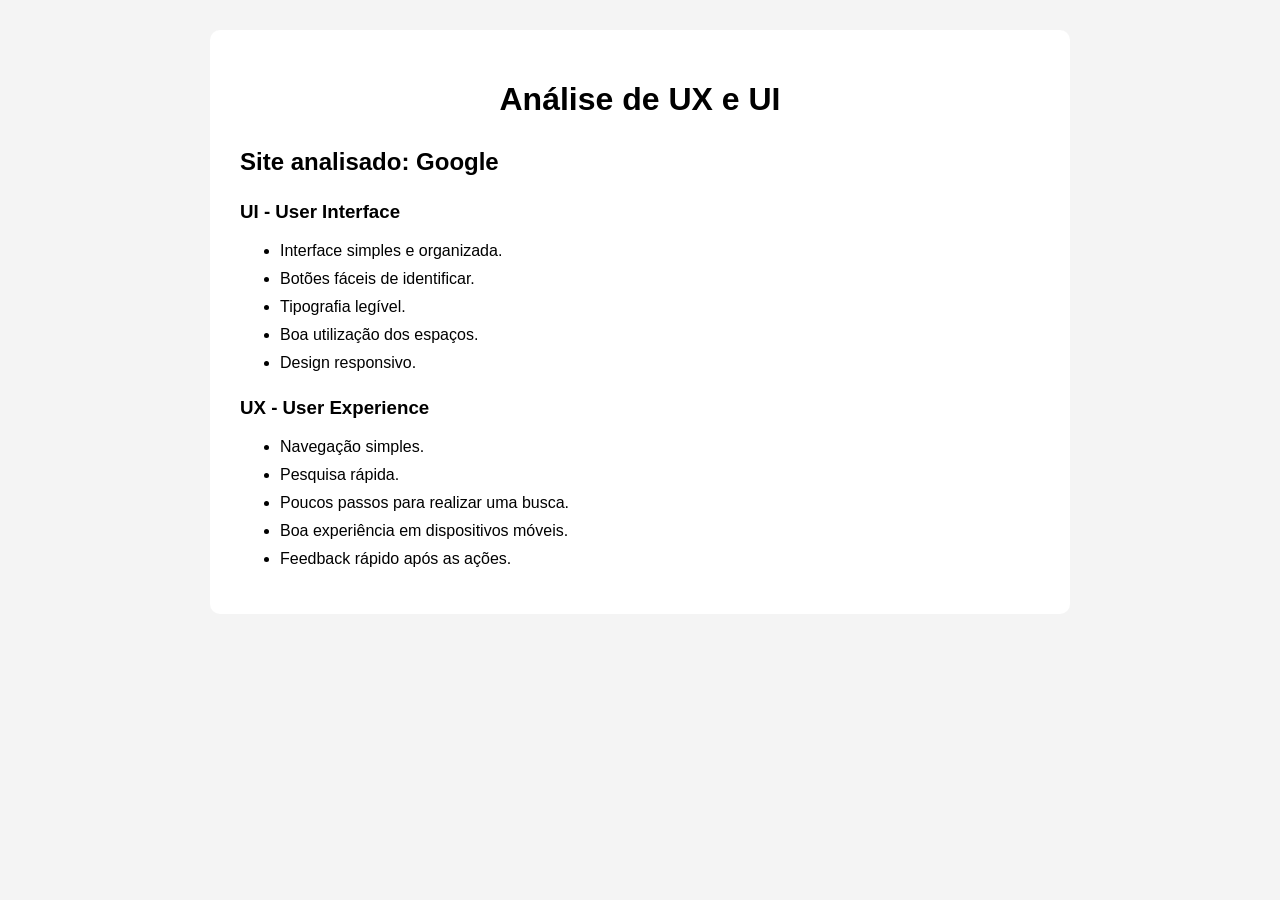
<file: exercicio 1/index.html>
<!DOCTYPE html>
<html lang="pt-BR">
 
<head>
    <meta charset="UTF-8">
    <meta name="viewport" content="width=device-width, initial-scale=1.0">
 
    <title>Análise de UX e UI</title>
 
    <link rel="stylesheet" href="style.css">
</head>
 
<body>
 
    <main class="container">
 
        <h1>Análise de UX e UI</h1>
 
        <h2>Site analisado: Google</h2>
 
        <section>
            <h3>UI - User Interface</h3>
 
            <ul>
                <li>Interface simples e organizada.</li>
                <li>Botões fáceis de identificar.</li>
                <li>Tipografia legível.</li>
                <li>Boa utilização dos espaços.</li>
                <li>Design responsivo.</li>
            </ul>
        </section>
 
        <section>
            <h3>UX - User Experience</h3>
 
            <ul>
                <li>Navegação simples.</li>
                <li>Pesquisa rápida.</li>
                <li>Poucos passos para realizar uma busca.</li>
                <li>Boa experiência em dispositivos móveis.</li>
                <li>Feedback rápido após as ações.</li>
            </ul>
        </section>
 
    </main>
 
</body>
 
</html>
</file>
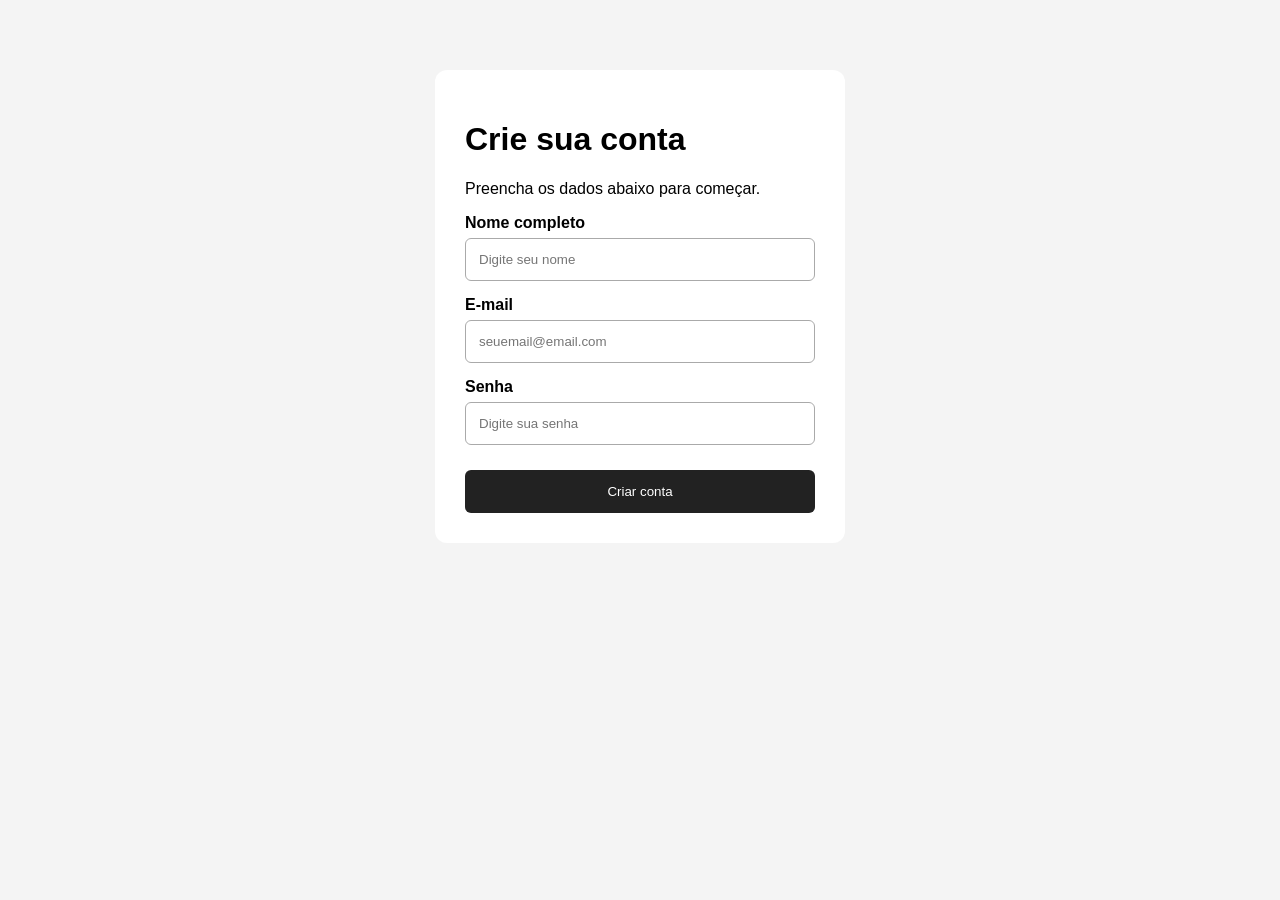
<file: exercicio 2/index.html>
<!DOCTYPE html>
<html lang="pt-BR">
 
<head>
    <meta charset="UTF-8">
    <meta name="viewport" content="width=device-width, initial-scale=1.0">
 
    <title>Redesign de Formulário</title>
 
    <link rel="stylesheet" href="style.css">
</head>
 
<body>
 
    <main class="form-container">
 
        <form>
 
            <h1>Crie sua conta</h1>
 
            <p>Preencha os dados abaixo para começar.</p>
 
            <label for="nome">Nome completo</label>
            <input type="text" id="nome" placeholder="Digite seu nome" required>
 
            <label for="email">E-mail</label>
            <input type="email" id="email" placeholder="seuemail@email.com" required>
 
            <label for="senha">Senha</label>
            <input type="password" id="senha" placeholder="Digite sua senha" required>
 
            <button type="submit">Criar conta</button>
 
        </form>
 
    </main>
 
</body>
 
</html>
</file>
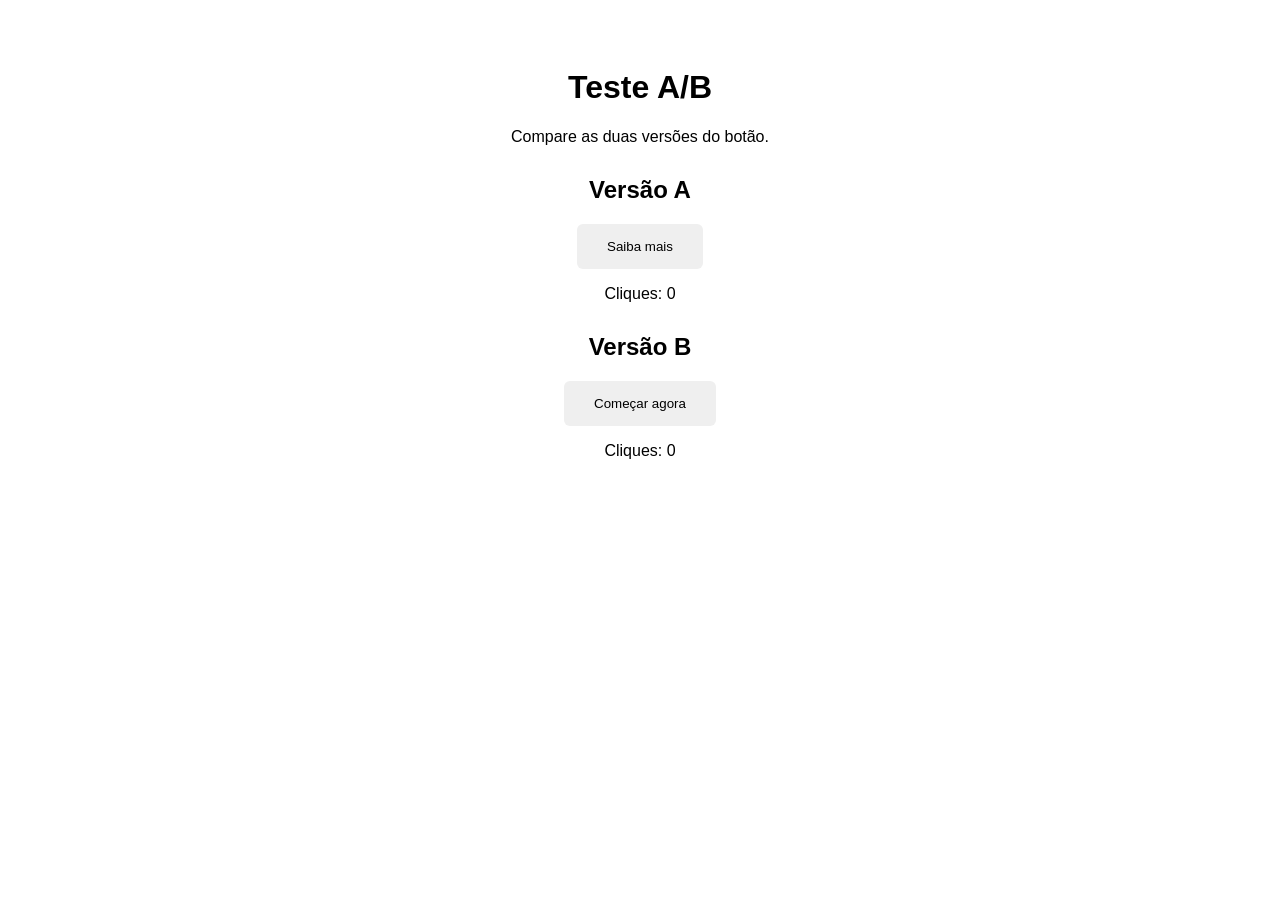
<file: exercicio 3/index.html>
<!DOCTYPE html>
<html lang="pt-BR">
 
<head>
    <meta charset="UTF-8">
    <meta name="viewport" content="width=device-width, initial-scale=1.0">
 
    <title>Teste A/B</title>
 
    <link rel="stylesheet" href="style.css">
</head>
 
<body>
 
    <main>
 
        <h1>Teste A/B</h1>
 
        <p>Compare as duas versões do botão.</p>
 
        <section>
 
            <h2>Versão A</h2>
 
            <button id="botaoA">
                Saiba mais
            </button>
 
            <p>Cliques: <span id="cliquesA">0</span></p>
 
        </section>
 
        <section>
 
            <h2>Versão B</h2>
 
            <button id="botaoB">
                Começar agora
            </button>
 
            <p>Cliques: <span id="cliquesB">0</span></p>
 
        </section>
 
        <h2 id="resultado"></h2>
 
    </main>
 
    <script src="script.js"></script>
 
</body>
 
</html>
</file>
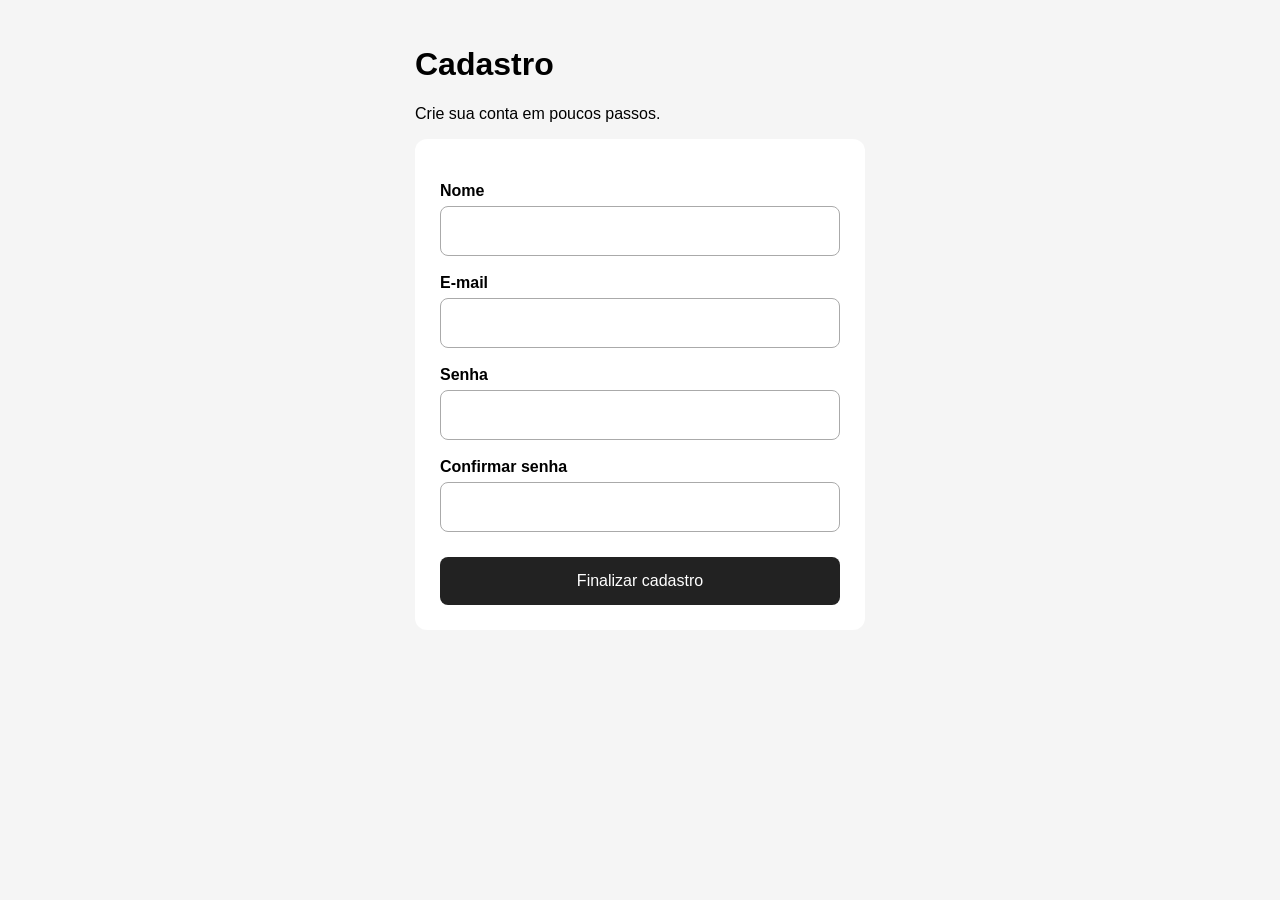
<file: exercicio 4/index.html>
<!DOCTYPE html>
<html lang="pt-BR">
 
<head>
    <meta charset="UTF-8">
    <meta name="viewport" content="width=device-width, initial-scale=1.0">
 
    <title>Cadastro Mobile</title>
 
    <link rel="stylesheet" href="style.css">
</head>
 
<body>
 
    <main class="cadastro">
 
        <h1>Cadastro</h1>
 
        <p>Crie sua conta em poucos passos.</p>
 
        <form>
 
            <label for="nome">Nome</label>
            <input type="text" id="nome" required>
 
            <label for="email">E-mail</label>
            <input type="email" id="email" required>
 
            <label for="senha">Senha</label>
            <input type="password" id="senha" required>
 
            <label for="confirmar">Confirmar senha</label>
            <input type="password" id="confirmar" required>
 
            <button type="submit">
                Finalizar cadastro
            </button>
 
        </form>
 
    </main>
 
</body>
 
</html>
</file>
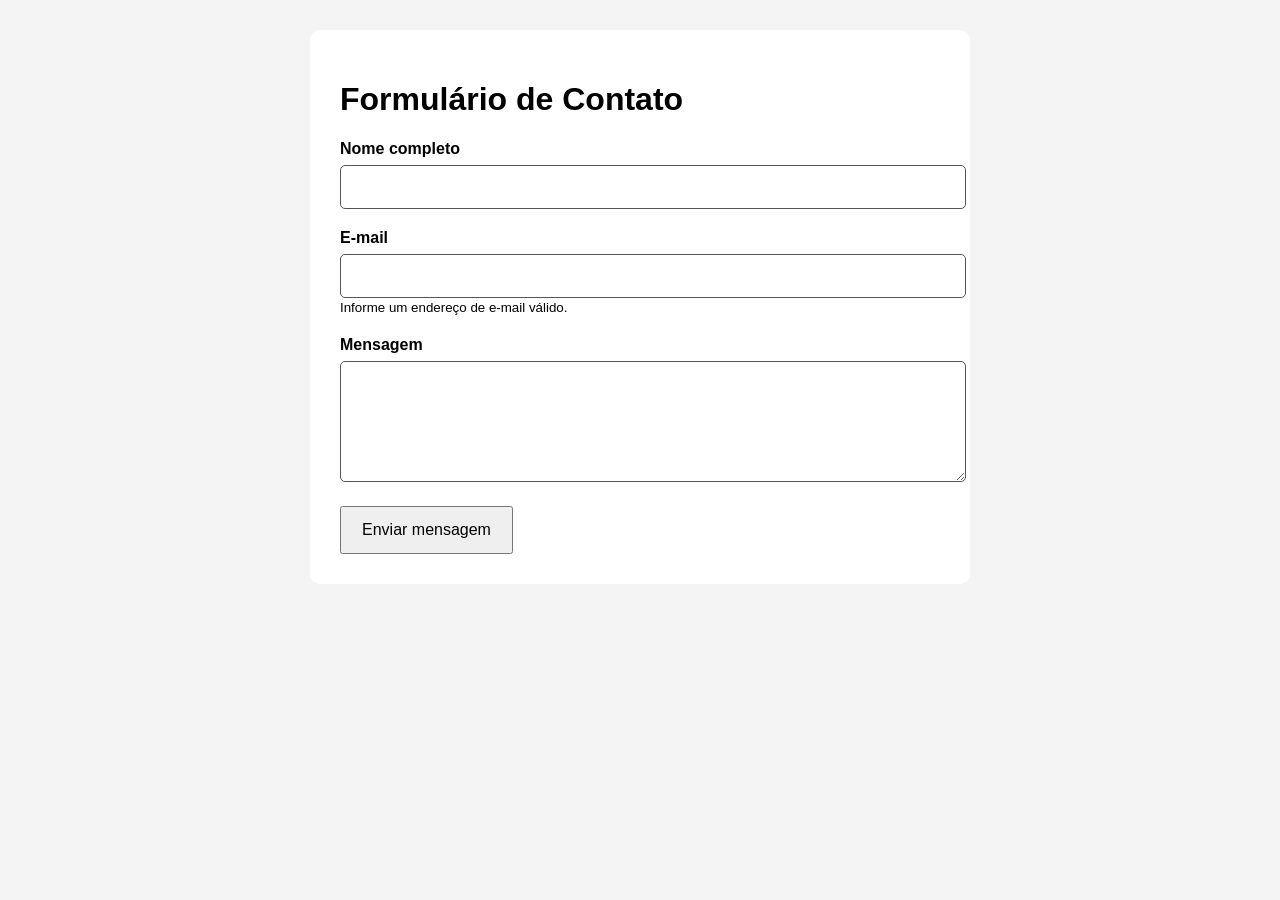
<file: exercicio 5/index.html>
<!DOCTYPE html>
<html lang="pt-BR">
 
<head>
    <meta charset="UTF-8">
    <meta name="viewport" content="width=device-width, initial-scale=1.0">
 
    <title>Formulário Acessível</title>
 
    <link rel="stylesheet" href="style.css">
</head>
 
<body>
 
    <main>
 
        <h1>Formulário de Contato</h1>
 
        <form>
 
            <div>
 
                <label for="nome">
                    Nome completo
                </label>
 
                <input
                    type="text"
                    id="nome"
                    name="nome"
                    autocomplete="name"
                    aria-required="true"
                    required
                >
 
            </div>
 
            <div>
 
                <label for="email">
                    E-mail
                </label>
 
                <input
                    type="email"
                    id="email"
                    name="email"
                    autocomplete="email"
                    aria-describedby="ajuda-email"
                    aria-required="true"
                    required
                >
 
                <small id="ajuda-email">
                    Informe um endereço de e-mail válido.
                </small>
 
            </div>
 
            <div>
 
                <label for="mensagem">
                    Mensagem
                </label>
 
                <textarea
                    id="mensagem"
                    name="mensagem"
                    rows="5"
                    aria-required="true"
                    required>
                </textarea>
 
            </div>
 
            <button type="submit">
                Enviar mensagem
            </button>
 
        </form>
 
    </main>
 
</body>
 
</html>
</file>
<file: exercicio 1/style.css>
body {
    font-family: Arial, sans-serif;
    margin: 0;
    padding: 30px;
    background-color: #f4f4f4;
}
 
.container {
    max-width: 800px;
    margin: auto;
    background-color: white;
    padding: 30px;
    border-radius: 10px;
}
 
h1 {
    text-align: center;
}
 
h2 {
    margin-top: 30px;
}
 
h3 {
    margin-top: 25px;
}
 
li {
    margin-bottom: 10px;
}
</file>
<file: exercicio 2/style.css>
* {
    box-sizing: border-box;
}
 
body {
    margin: 0;
    font-family: Arial, sans-serif;
    background-color: #f4f4f4;
}
 
.form-container {
    max-width: 450px;
    margin: 50px auto;
    padding: 20px;
}
 
form {
    background-color: white;
    padding: 30px;
    border-radius: 12px;
}
 
label {
    display: block;
    margin-top: 15px;
    margin-bottom: 6px;
    font-weight: bold;
}
 
input {
    width: 100%;
    padding: 13px;
    border: 1px solid #aaa;
    border-radius: 6px;
}
 
button {
    width: 100%;
    padding: 14px;
    margin-top: 25px;
    border: none;
    border-radius: 6px;
    background-color: #222;
    color: white;
    cursor: pointer;
}
</file>
<file: exercicio 3/style.css>
body {
    font-family: Arial, sans-serif;
    text-align: center;
    padding: 40px;
}
 
section {
    margin: 30px;
}
 
button {
    padding: 15px 30px;
    border: none;
    border-radius: 6px;
    cursor: pointer;
}
</file>
<file: exercicio 4/style.css>
* {
    box-sizing: border-box;
}
 
body {
    margin: 0;
    font-family: Arial, sans-serif;
    background-color: #f5f5f5;
}
 
.cadastro {
    width: 100%;
    max-width: 500px;
    margin: auto;
    padding: 25px;
}
 
form {
    background-color: white;
    padding: 25px;
    border-radius: 12px;
}
 
label {
    display: block;
    margin-top: 18px;
    margin-bottom: 6px;
    font-weight: bold;
}
 
input {
    width: 100%;
    padding: 15px;
    font-size: 16px;
    border: 1px solid #aaa;
    border-radius: 8px;
}
 
button {
    width: 100%;
    margin-top: 25px;
    padding: 15px;
    border: none;
    border-radius: 8px;
    background-color: #222;
    color: white;
    font-size: 16px;
}
</file>
<file: exercicio 5/style.css>
body {
    font-family: Arial, sans-serif;
    margin: 0;
    padding: 30px;
    background-color: #f4f4f4;
}
 
main {
    max-width: 600px;
    margin: auto;
    background-color: white;
    padding: 30px;
    border-radius: 10px;
}
 
div {
    margin-bottom: 20px;
}
 
label {
    display: block;
    font-weight: bold;
    margin-bottom: 7px;
}
 
input,
textarea {
    width: 100%;
    padding: 12px;
    font-size: 16px;
    border: 1px solid #555;
    border-radius: 5px;
}
 
input:focus,
textarea:focus,
button:focus {
    outline: 3px solid #000;
}
 
button {
    padding: 13px 20px;
    font-size: 16px;
    cursor: pointer;
}
</file>
